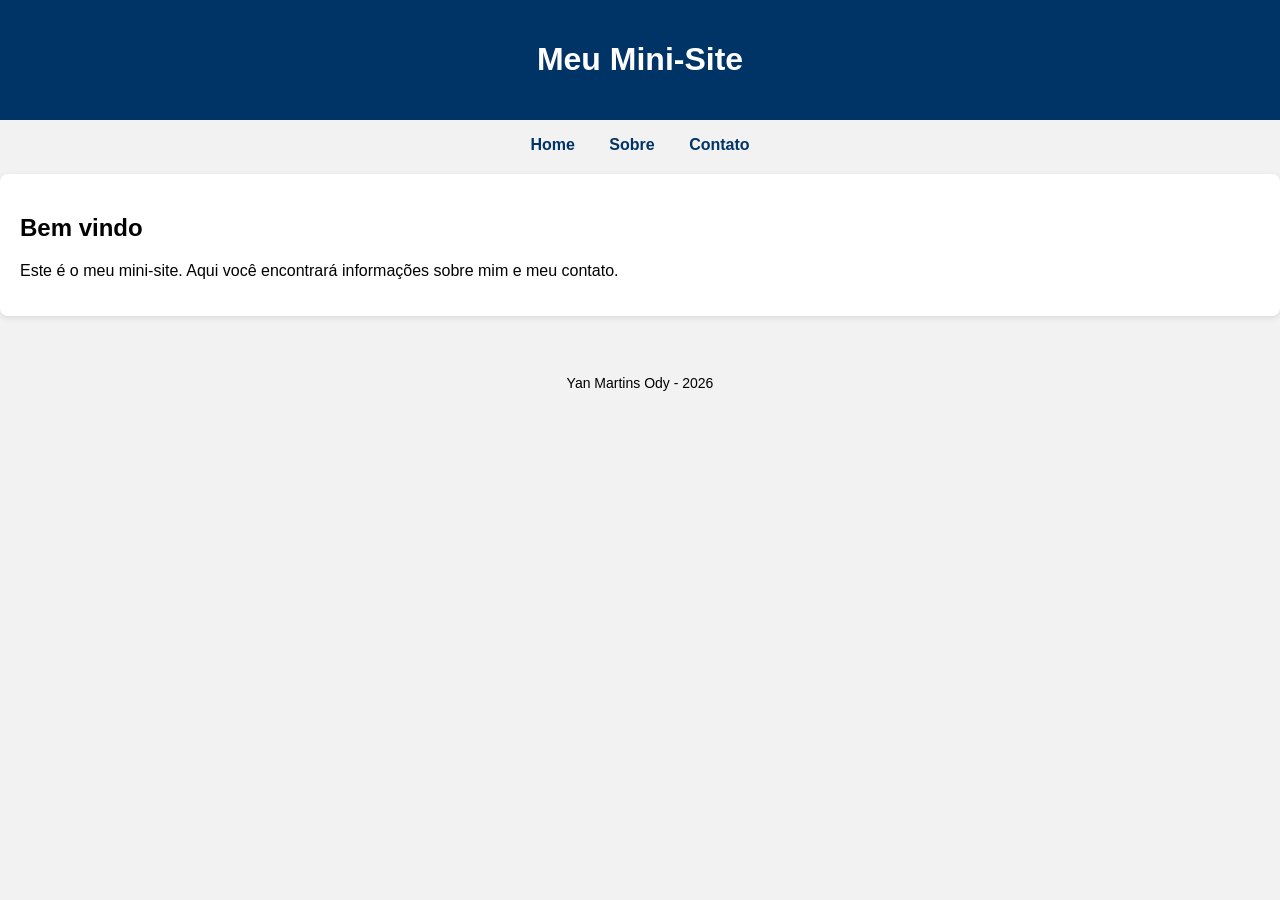
<file: Roteiro02/Index.html>
<!DOCTYPE html>
<html lang="pt-BR">
<head>
<meta charset="UTF-8">
<title>Mini-Site</title>
<link rel="stylesheet" href="assets/css/style.css">
</head>
<body>
<header>
<h1>Meu Mini-Site</h1>
</header>
<nav>
<ul>
<li><a href="index.html">Home</a></li>
<li><a href="sobre.html">Sobre</a></li>
<li><a href="contato.html">Contato</a></li>
</ul>
</nav>
<main>
<section>
<h2>Bem vindo</h2>
<p>Este é o meu mini-site. Aqui você encontrará informações sobre mim e meu contato.</p>
</section>
</main>
<footer>
<p>Yan Martins Ody - 2026</p>
</footer>
</body>
</html>
</file>
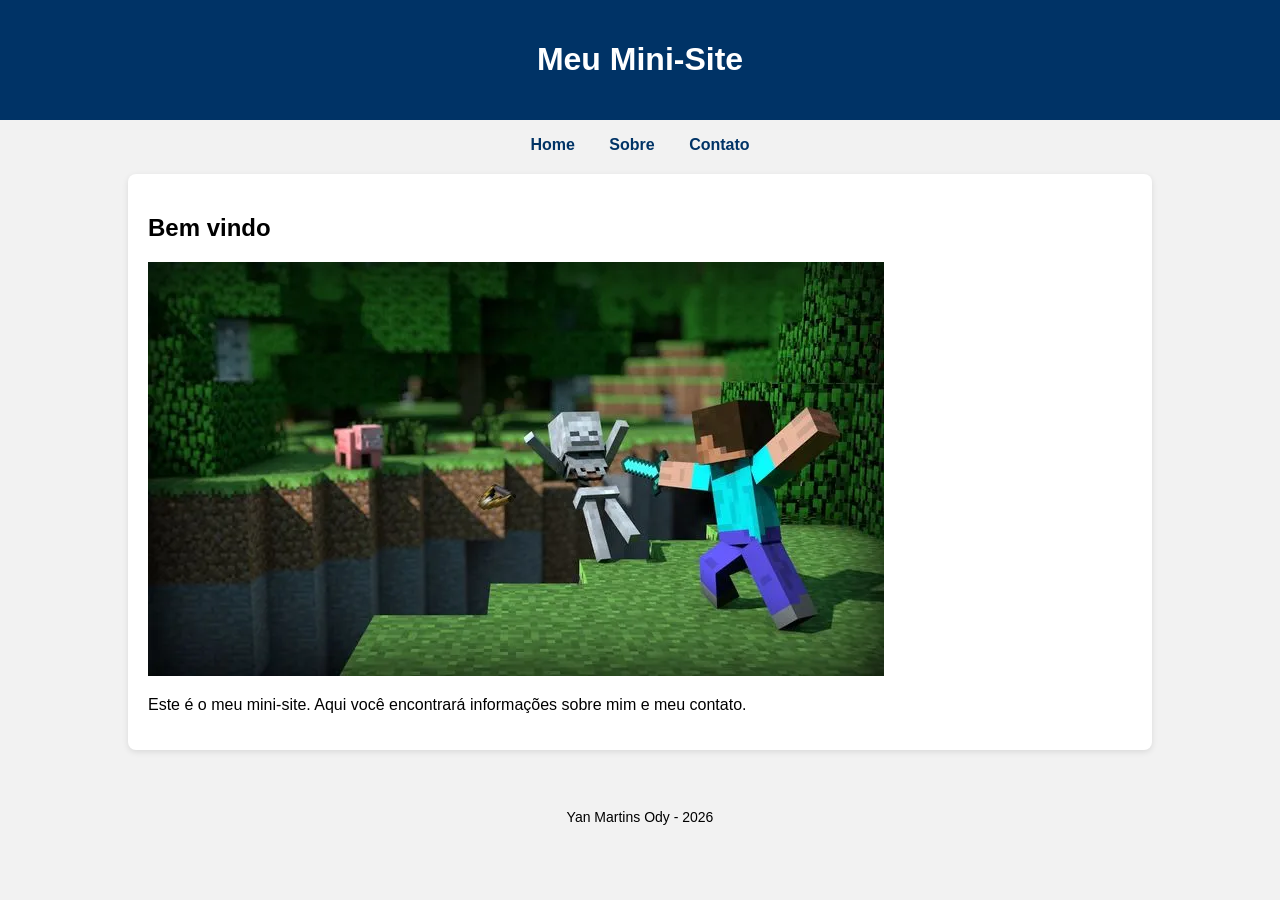
<file: Roteiro02/index.html>
<!DOCTYPE html>
<html lang="pt-BR">
<head>
<meta charset="UTF-8">
<meta name="viewport" content="width=device-width, initial-scale=1.0">
<title>Mini-Site</title>
<link rel="stylesheet" href="assets/css/style.css">
</head>
<body>
<header>
<h1>Meu Mini-Site</h1>
</header>
<nav>
<ul>
<li><a href="index.html">Home</a></li>
<li><a href="sobre.html">Sobre</a></li>
<li><a href="contato.html">Contato</a></li>
</ul>
</nav>
<div class="container">
<main>
<section>
<h2>Bem vindo</h2>

<img src="assets/img/20260213_105744.webp" alt="Foto de perfil">

<p>Este é o meu mini-site. Aqui você encontrará informações sobre mim e meu contato.</p>
</section>
</main>
</div>
<footer>
<p>Yan Martins Ody - 2026</p>
</footer>
</body>
</html>
</file>
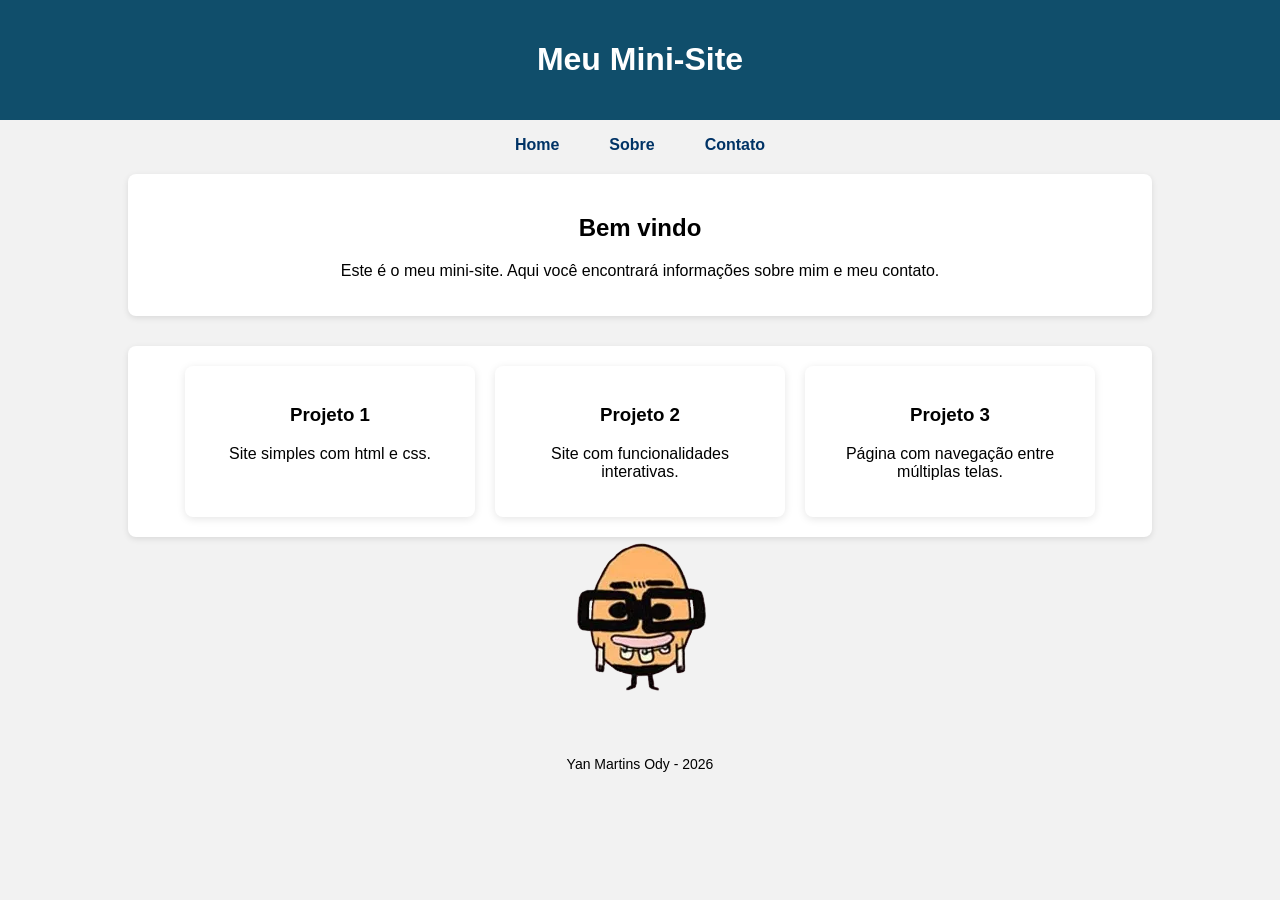
<file: Roteiro03/index.html>
<!DOCTYPE html>
<html lang="pt-BR">

<head>
    <meta charset="UTF-8">
    <meta name="viewport" content="width=device-width, initial-scale=1.0">
    <title>Mini-Site</title>
    <link rel="stylesheet" href="assets/css/style.css">
</head>

<body>
    <header>
        <h1>Meu Mini-Site</h1>
    </header>
    <nav>
        <ul>
            <li><a href="index.html">Home</a></li>
            <li><a href="sobre.html">Sobre</a></li>
            <li><a href="contato.html">Contato</a></li>
        </ul>
    </nav>
    <div class="container">
        <main>
            <section>
                <h2>Bem vindo</h2>
                <p>Este é o meu mini-site. Aqui você encontrará informações sobre mim e meu contato.</p>
            </section>
            <section class="cards">
                <div class="card">
                    <h3>Projeto 1</h3>
                    <p>Site simples com html e css.</p>
                </div>
                <div class="card">
                    <h3>Projeto 2</h3>
                    <p>Site com funcionalidades interativas.</p>
                </div>
                <div class="card">
                    <h3>Projeto 3</h3>
                    <p>Página com navegação entre múltiplas telas.</p>
                </div>
            </section>

            <img src="assets/img/Egghead1.webp" alt="Foto de perfil">
        </main>
    </div>
    <footer>
        <p>Yan Martins Ody - 2026</p>
    </footer>
</body>

</html>
</file>
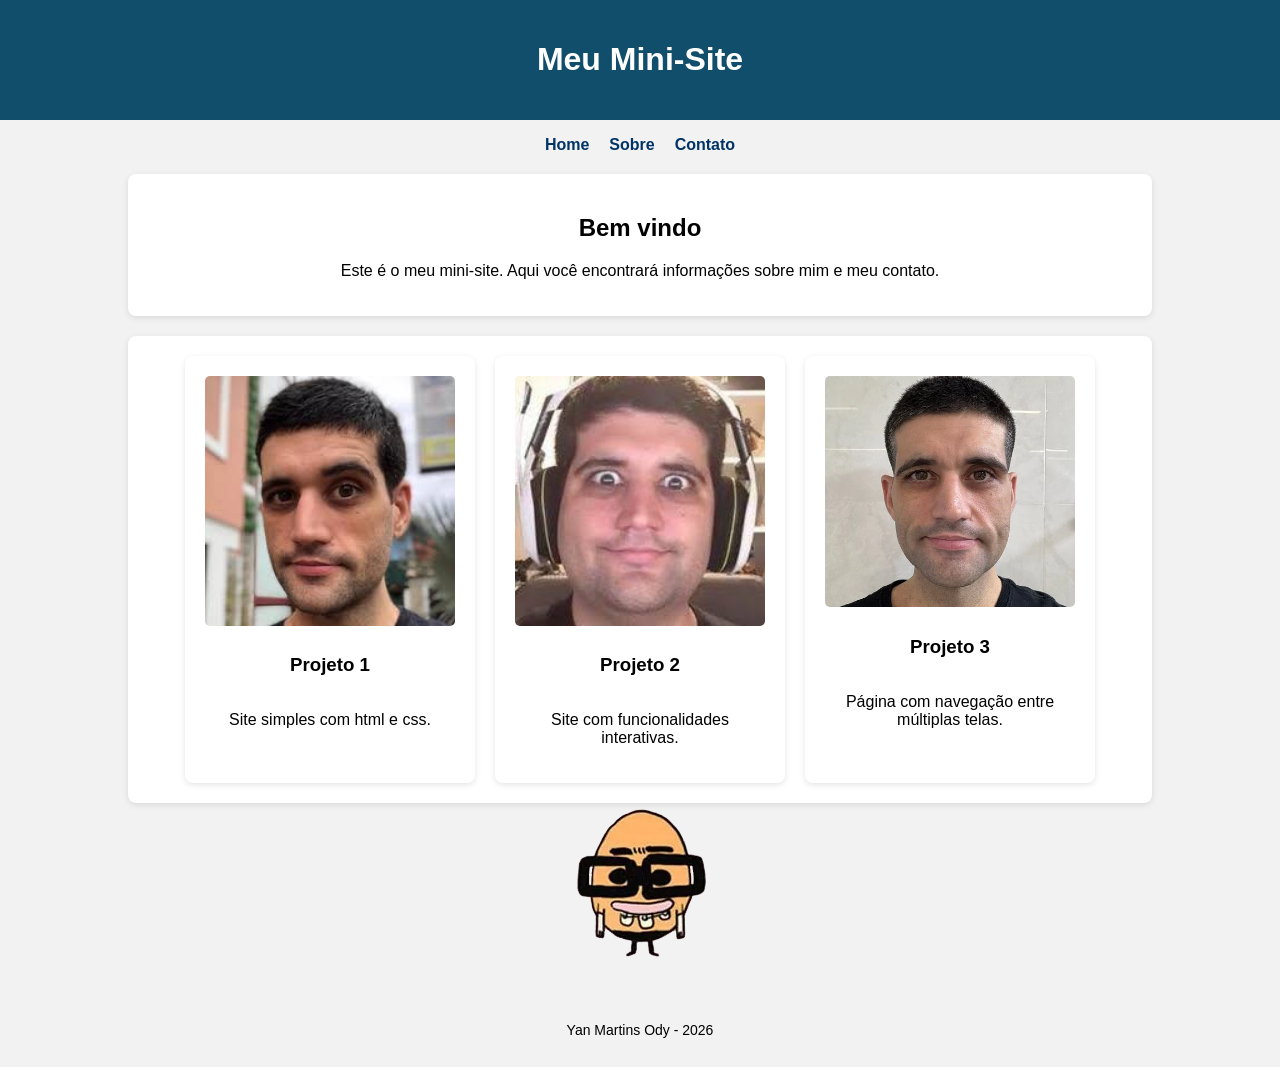
<file: Roteiro05/index.html>
<!DOCTYPE html>
<html lang="pt-BR">

<head>
    <meta charset="UTF-8">
    <meta name="viewport" content="width=device-width, initial-scale=1.0">
    <title>Mini-Site</title>
    <link rel="stylesheet" href="assets/css/style.css">
</head>

<body>
    <header>
        <h1>Meu Mini-Site</h1>
    </header>
    <nav>
        <ul>
            <li><a href="index.html">Home</a></li>
            <li><a href="sobre.html">Sobre</a></li>
            <li><a href="contato.html">Contato</a></li>
        </ul>
    </nav>
    <div class="container">
        <main>
            <section>
                <h2>Bem vindo</h2>
                <p>Este é o meu mini-site. Aqui você encontrará informações sobre mim e meu contato.</p>
            </section>
            <section class="cards">
                <div class="card">
                    <img src="assets/img/images.jpeg" alt="Projeto 1">
                    <h3>Projeto 1</h3>
                    <p>Site simples com html e css.</p>
                </div>
                <div class="card">
                    <img src="assets/img/imagesd.jpeg" alt="Projeto 2">
                    <h3>Projeto 2</h3>
                    <p>Site com funcionalidades interativas.</p>
                </div>
                <div class="card">
                    <img src="assets/img/Magro.webp" alt="Projeto 3">
                    <h3>Projeto 3</h3>
                    <p>Página com navegação entre múltiplas telas.</p>
                </div>
            </section>

            <img src="assets/img/Egghead1.webp" alt="Foto de perfil">
        </main>
    </div>
    <footer>
        <p>Yan Martins Ody - 2026</p>
    </footer>
</body>

</html>
</file>
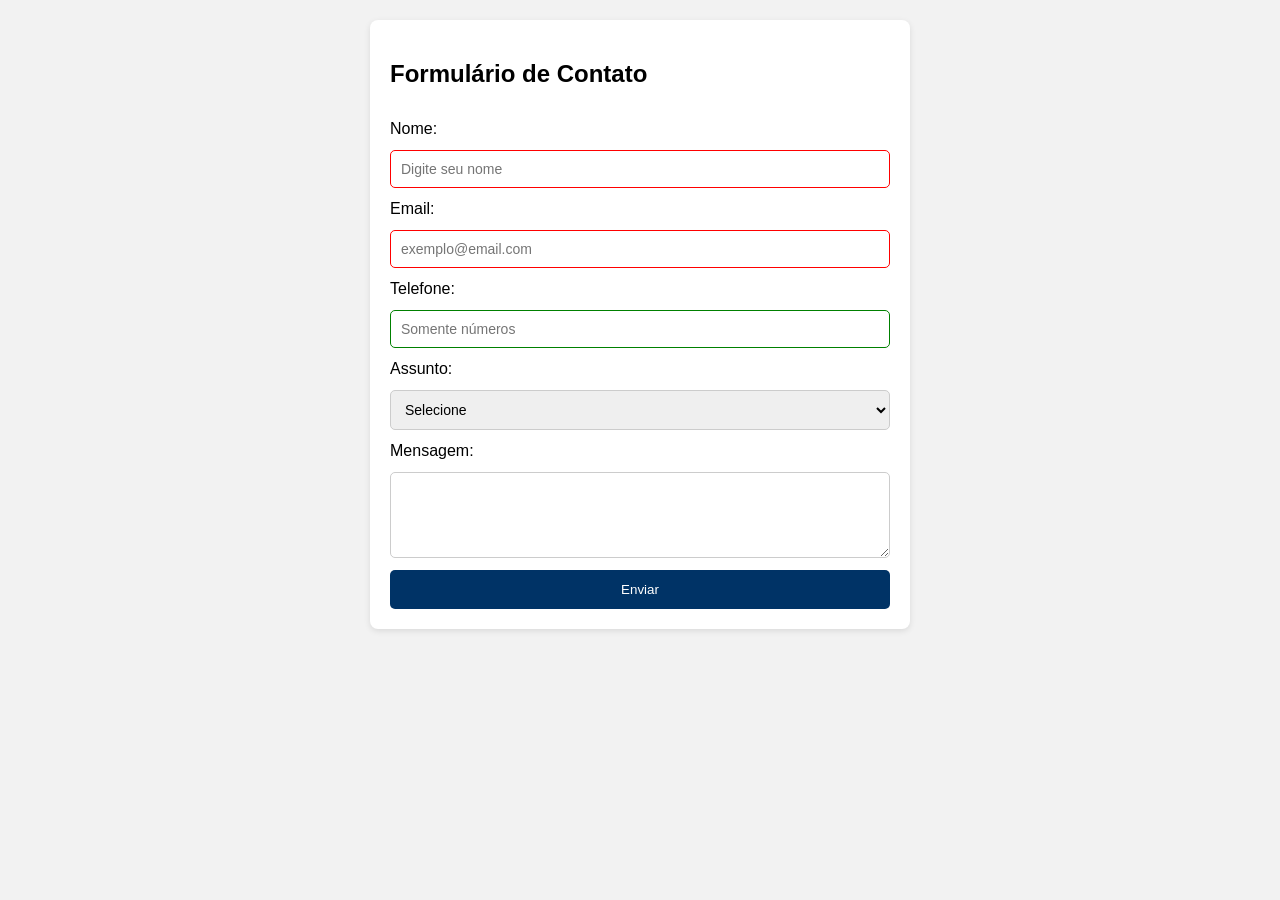
<file: Roteiro05/contato.html>
<!DOCTYPE html>
<html lang="en">

<head>
    <meta charset="UTF-8">
    <meta name="viewport" content="width=device-width, initial-scale=1.0">
    <title>Formulário de Contato</title>
    <link rel="stylesheet" href="assets/css/style.css">
</head>

<body>
    <form class="form-contato">

        <h2>Formulário de Contato</h2>

        <label for="nome">Nome:</label>
        <input type="text" id="nome" required minlength="3" placeholder="Digite seu nome">

        <label for="email">Email:</label>
        <input type="email" id="email" required placeholder="exemplo@email.com">

        <label for="telefone">Telefone:</label>
        <input type="tel" id="telefone" pattern="[0-9]{10,11}" placeholder="Somente números">
        <label for="assunto">Assunto:</label>
        <select id="assunto">
            <option value="">Selecione</option>
            <option value="duvida">Dúvida</option>
            <option value="sugestao">Sugestão</option>
            <option value="contato">Contato</option>
        </select>

        <label for="message">Mensagem:</label>
        <textarea id="mensagem" rows="4" required></textarea>
        <button type="submit">Enviar</button>
    </form>
</body>

</html>
</file>
<file: Roteiro02/assets/css/style.css>
body {
font-family: Arial, sans-serif;
margin: 0;
background-color: #f2f2f2;
}
.container {
width: 80%;
margin: 0 auto;
}
header {
background-color: #003366;
color: white;
padding: 20px;
text-align: center;
}
nav ul {
list-style: none;
padding: 0;
text-align: center;
}
nav li {
display: inline;
margin: 0 15px;
}
nav a {
text-decoration: none;
color: #003366;
font-weight: bold;
}
nav a:hover {
color: #ff6600;
}
section {
background-color: white;
padding: 20px;
margin-top: 20px;
border-radius: 8px;
box-shadow: 0px 2px 6px rgba(0,0,0,0.1);
}
footer {
margin-top: 30px;
padding: 15px;
text-align: center;
font-size: 14px;
}
</file>
<file: Roteiro03/assets/css/style.css>
body {
font-family: Arial, sans-serif;
margin: 0;
background-color: #f2f2f2;
}
.container {
width: 80%;
margin: 0 auto;
}
header {
background-color: #104e6b;
color: white;
padding: 20px;
text-align: center;
}
nav ul {
display: flex;
justify-content: center;
gap: 20px;
list-style: none;
padding: 0;
}
nav li {
display: inline;
margin: 0 15px;
}
nav a {
text-decoration: none;
color: #003366;
font-weight: bold;
}
nav a:hover {
color: #ff6600;
}
section {
background-color: white;
padding: 20px;
margin-top: 20px;
border-radius: 8px;
box-shadow: 0px 2px 6px rgba(0,0,0,0.1);

text-align: center;
}
footer {
margin-top: 30px;
padding: 15px;
text-align: center;
font-size: 14px;
}
img {
margin: 0 auto;
display: block;
}
.cards {
display: flex;
gap: 20px;
border-radius: 8px;
box-shadow: 0px 2px 6px rgba(0,0,0,0.1);
justify-content: center;
flex-wrap: wrap;
margin-top: 30px;
}
.card {
background-color: white;
padding: 20px;
width: 250px;
border-radius: 8px;
box-shadow: 0px 2px 8px rgba(0,0,0,0.1);
text-align: center;
}
@media (max-width: 768px) {
.cards {
flex-direction: column;
align-items: center;
}
}
</file>
<file: Roteiro05/assets/css/style.css>
body {
    font-family: Arial, sans-serif;
    margin: 0;
    background-color: #f2f2f2;
}

.container {
    width: 80%;
    margin: 0 auto;
}

header {
    background-color: #104e6b;
    color: white;
    padding: 20px;
    text-align: center;
}

nav ul {
    display: flex;
    justify-content: center;
    gap: 20px;
    list-style: none;
    padding: 0;
}

nav a {
    text-decoration: none;
    color: #003366;
    font-weight: bold;
}

nav a:hover {
    color: #ff6600;
}

section {
    background-color: white;
    padding: 20px;
    margin-top: 20px;
    border-radius: 8px;
    box-shadow: 0px 2px 6px rgba(0, 0, 0, 0.1);

    text-align: center;
}

footer {
    margin-top: 30px;
    padding: 15px;
    text-align: center;
    font-size: 14px;
}

img {
    margin: 0 auto;
    display: block;
}

.cards {
    display: flex;
    gap: 20px;
    justify-content: center;
    text-align: center;
}

.card {
    display: flex;
    flex-direction: column;
    background-color: white;
    padding: 20px;
    width: 250px;
    border-radius: 8px;
    box-shadow: 0px 2px 6px rgba(0, 0, 0, 0.1);
    text-align: center;
}

.card img {
    width: 100%;
    border-radius: 5px;
    margin-bottom: 10px;
}

.card:hover {
    transform: translateY(-5px)translateX(-15px);
    box-shadow: 0px 4px 12px rgba(0, 0, 0, 0.2);
    background-color: #16718d;
    transition: all 0.3s ease;
}

@media(max-width: 768px) {
    .cards {
        flex-direction: column;
        align-items: center;
    }
}

form {
    display: flex;
    flex-direction: column;
    gap: 12px;
    background-color: white;
    padding: 20px;
    border-radius: 8px;
    box-shadow: 0px 2px 6px rgba(0, 0, 0, 0.1);
    max-width: 500px;
    margin: 20px auto;
}

input,
textarea,
select {
    padding: 10px;
    border: 1px solid #ccc;
    border-radius: 5px;
    font-size: 14px;
}

input:focus,
textarea:focus,
select:focus {
    outline: none;
    border-color: #003366;
    box-shadow: 0 0 5px rgba(0, 51, 102, 0.3);
}

button {
    background-color: #003366;
    color: white;
    padding: 12px;
    border: none;
    border-radius: 5px;
    cursor: pointer;
    transition: background-color 0.3s ease;
}

button:hover {
    background-color: #0055aa
}

input:valid {
    border-color: green;
}

input:invalid {
    border-color: red;
}
</file>
